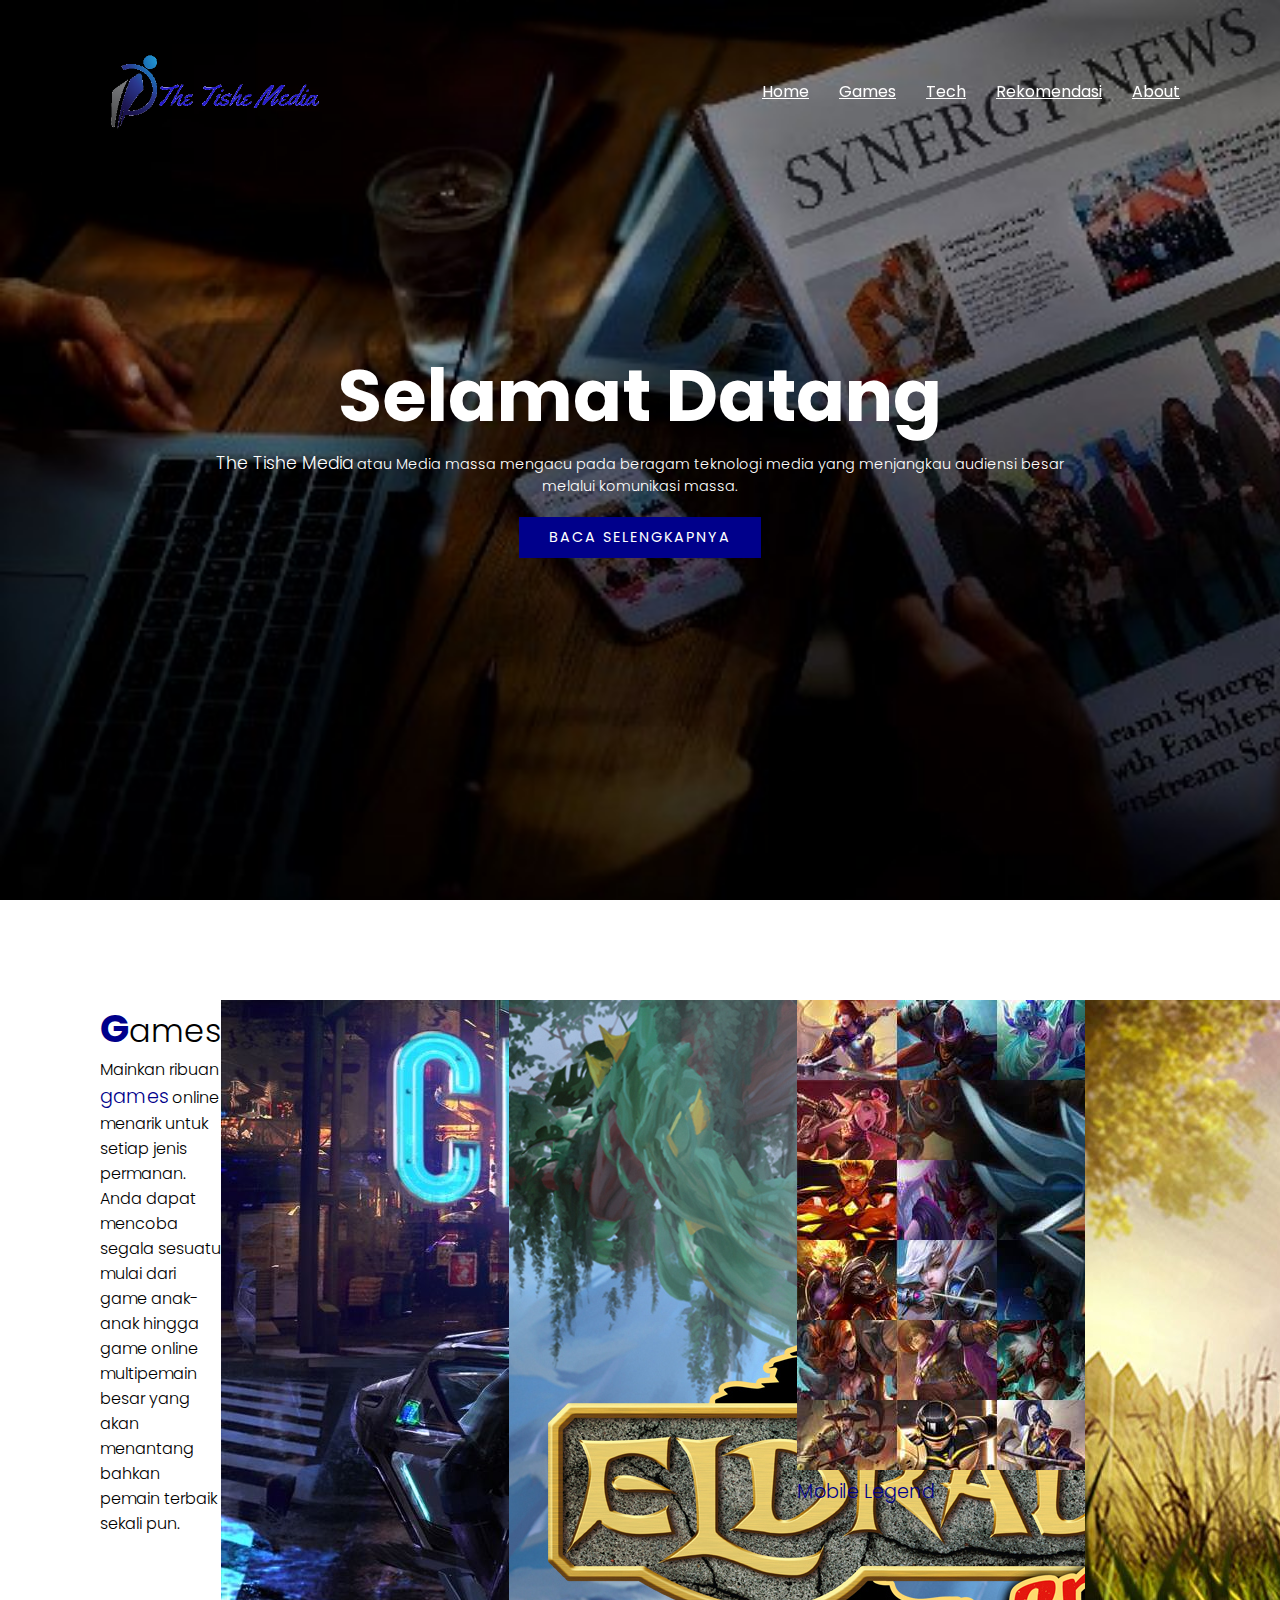
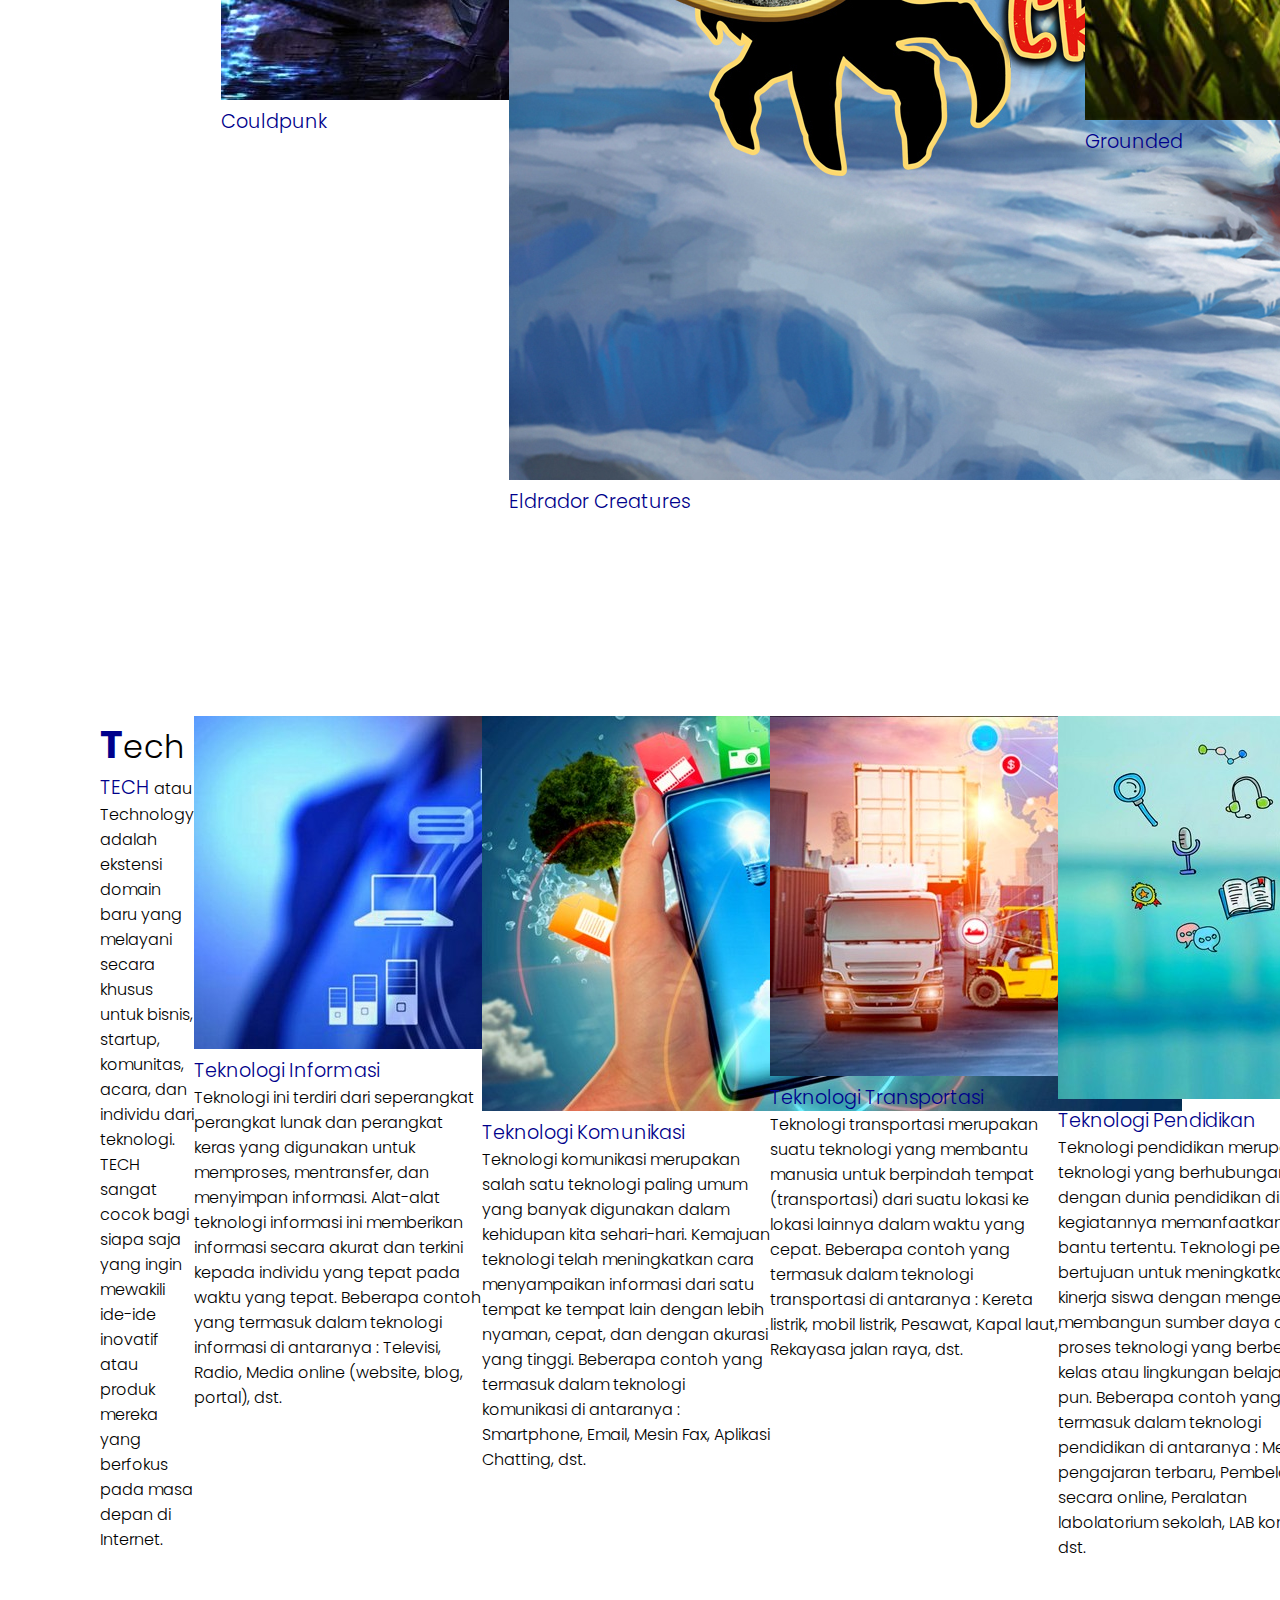
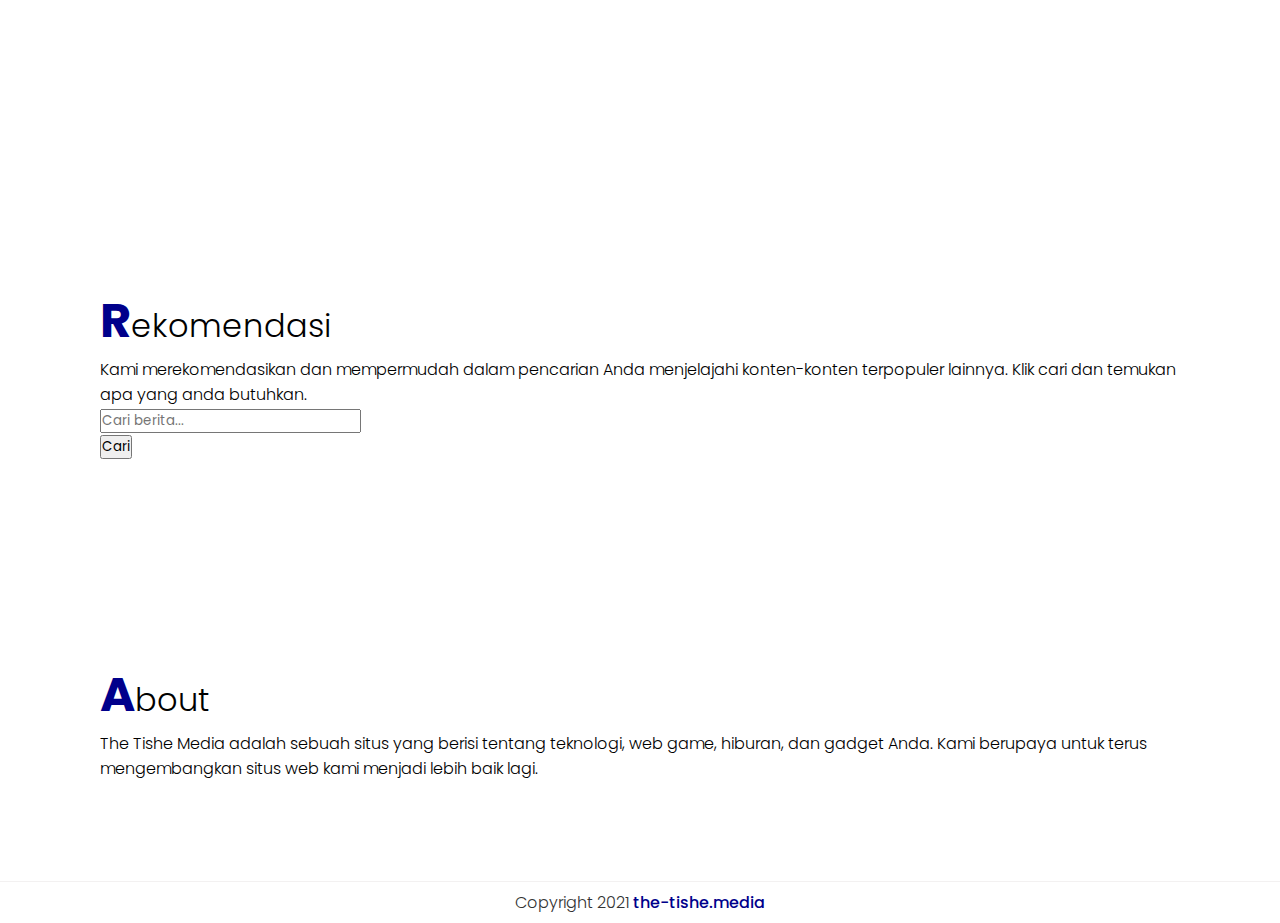
<file: index.html>
<!DOCTYPE html>
<html lang="en">
<head>
    <meta charset="UTF-8">
    <meta name="viewport" content="width=device-width, initial-scale=1.0">

    <!-- Bootstrap CSS -->
    <link rel="stylesheet" href="https://stackpath.bootstrapcdn.com/bootstrap/4.2.1/css/bootstrap.min.css" integrity="sha384-GJzZqFGwb1QTTN6wy59ffF1BuGJpLSa9DkKMp0DgiMDm4iYMj70gZWKYbI706tWS" crossorigin="anonymous">    
    <link rel="stylesheet" href="style.css">
    <title>the-tishe.media</title>
</head>
<body>
    <header>
        <a href="#" class="logo"> <img src="/img/logo.png" width="55%">
        <ul class="navigation">
            <a class="nav-item nav-link active" href="#banner">Home</a> 
            <a class="nav-item nav-link" href="#games">Games</a> 
            <a class="nav-item nav-link" href="#tech">Tech</a>
            <a class="nav-item nav-link" href="#rekomendasi">Rekomendasi</a>
            <a class="nav-item nav-link" href="#about">About</a>
        </a>
        </ul>
    </header>
    <selection class="banner" id="banner">
        <div class="content">
            <h2> Selamat Datang</h2>
            <p>
                <span>The Tishe Media</span> atau Media massa mengacu pada beragam teknologi media yang menjangkau audiensi besar melalui komunikasi massa.</p>
            <a href="#about" id="btn">Baca Selengkapnya</a>
        </div>
    </selection>

    <section class="games" id="games">
        <div class="container text-center">
            <div class="row" >
                <div class="text-center">
                <h2 class="titleText"><span>G</span>ames</h2>
                <p>Mainkan ribuan <span>games</span> online menarik untuk setiap jenis permanan. Anda dapat mencoba segala sesuatu mulai dari game anak-anak hingga game online multipemain besar yang akan menantang bahkan pemain terbaik sekali pun. </p></div>
                <div class="card m-4" style="width: 18rem;">
                    <img src="/img/cloudpunk.jpg" class="card-img-top" alt="...">
                    <div class="card-body">
                    <p class="card-text"><span>Couldpunk</span></p>
                    </div>
                </div>
                <div class="card m-4" style="width: 18rem;">
                    <img src="/img/eldrador.jpg" class="card-img-top" alt="...">
                    <div class="card-body">
                    <p class="card-text"><span>Eldrador Creatures</span></p>
                    </div>
                </div>
                <div class="card m-4" style="width: 18rem;">
                    <img src="/img/ml.jpg" class="card-img-top" alt="...">
                    <div class="card-body">
                    <p class="card-text"><span>Mobile Legend</span></p>
                    </div>
                </div>
                <div class="card m-4" style="width: 18rem;">
                    <img src="/img/Grounded.jpg" class="card-img-top" alt="...">
                    <div class="card-body">
                    <p class="card-text"><span>Grounded</span></p>
                    </div>
                </div>
                <div class="card m-4" style="width: 18rem;">
                    <img src="/img/pubg.jpg" class="card-img-top" alt="...">
                    <div class="card-body">
                    <p class="card-text"><span>Player Unknown's Battlegrounds (PUBG)</span></p>
                    </div>
                </div>
                <div class="card m-4" style="width: 18rem;">
                    <img src="/img/spellbreak.jpg" class="card-img-top" alt="...">
                    <div class="card-body">
                    <p class="card-text"><span>Spealbreak</span></p>
                    </div>
                </div>
                <div class="title">
                <a href="#" id="btn">View All</a>
            </div>
        </div>
        </div>
    </section>
    
    <section class="tech" id="tech">
        <div class="containier text-center">
            <div class="row">
                <div class="text-center">
                <h2 class="titleText"><span>T</span>ech</h2>
                    <p><span>TECH</span> atau Technology adalah ekstensi domain baru yang melayani secara khusus untuk bisnis, startup, komunitas, acara, dan individu dari teknologi. TECH sangat cocok bagi siapa saja yang ingin mewakili ide-ide inovatif atau produk mereka yang berfokus pada masa depan di Internet.</p></div>
                    <div class="card m-4" style="width: 18rem;">
                        <img src="/img/Teknologi-Informasi.jpg" class="card-img-top" alt="...">
                        <div class="card-body">
                        <p class="card-text"><span>Teknologi Informasi</span></p>
                        <p>Teknologi ini terdiri dari seperangkat perangkat lunak dan perangkat keras yang digunakan untuk memproses, mentransfer, dan menyimpan informasi. Alat-alat teknologi informasi ini memberikan informasi secara akurat dan terkini kepada individu yang tepat pada waktu yang tepat. Beberapa contoh yang termasuk dalam teknologi informasi di antaranya : Televisi, Radio, Media online (website, blog, portal), dst.</p>
                        </div>
                    </div>
                    <div class="card m-4" style="width: 18rem;">
                        <img src="/img/Teknologi-Komunikasi.jpg" class="card-img-top" alt="...">
                        <div class="card-body">
                        <p class="card-text"><span>Teknologi Komunikasi</span></p>
                        <p>Teknologi komunikasi merupakan salah satu teknologi paling umum yang banyak digunakan dalam kehidupan kita sehari-hari. Kemajuan teknologi telah meningkatkan cara menyampaikan informasi dari satu tempat ke tempat lain dengan lebih nyaman, cepat, dan dengan akurasi yang tinggi. Beberapa contoh yang termasuk dalam teknologi komunikasi di antaranya : Smartphone, Email, Mesin Fax, Aplikasi Chatting, dst.</p>
                        </div>
                    </div>
                    <div class="card m-4" style="width: 18rem;">
                        <img src="/img/Teknologi-Transportasi.jpg" class="card-img-top" alt="...">
                        <div class="card-body">
                        <p class="card-text"><span>Teknologi Transportasi</span></p>
                        <p>Teknologi transportasi merupakan suatu teknologi yang membantu manusia untuk berpindah tempat (transportasi) dari suatu lokasi ke lokasi lainnya dalam waktu yang cepat. Beberapa contoh yang termasuk dalam teknologi transportasi di antaranya : Kereta listrik, mobil listrik, Pesawat, Kapal laut, Rekayasa jalan raya, dst.</p>
                        </div>
                    </div>
                    <div class="card m-4" style="width: 18rem;">
                        <img src="/img/Teknologi-Pendidikan.jpg" class="card-img-top" alt="...">
                        <div class="card-body">
                        <p class="card-text"><span>Teknologi Pendidikan</span></p>
                        <p>Teknologi pendidikan merupakan teknologi yang berhubungan dengan dunia pendidikan dimana kegiatannya memanfaatkan alat bantu tertentu. Teknologi pendidikan bertujuan untuk meningkatkan kinerja siswa dengan mengelola dan membangun sumber daya dan proses teknologi yang berbeda di kelas atau lingkungan belajar apa pun.
                        Beberapa contoh yang termasuk dalam teknologi pendidikan di antaranya : Metode pengajaran terbaru, Pembelajaran secara online, Peralatan labolatorium sekolah, LAB komputer, dst.</p>
                        </div>
                    </div>
                    <div class="card m-4" style="width: 18rem;">
                        <img src="/img/Teknologi-Medis.jpg" class="card-img-top" alt="...">
                        <div class="card-body">
                        <p class="card-text"><span>Teknologi Medis</span></p>
                        <p>Teknologi Medis merupakan jenis teknologi yang paling efektif dan bermanfaat karena membantu meningkatkan dan memperpanjang kehidupan manusia. Teknologi medis adalah bidang yang luas di mana inovasi telah memainkan peran penting dalam memelihara kesehatan manusia dengan membantu mengurangi rasa sakit dan mempercepat proses pemulihan. Beberapa contoh produk yang termasuk dalam teknologi medis di antaranya : Tensimeter Termoter tubuh, Stetoskop, Alat suntik dan infus, Alat USG, Alat X-Ray, Aplikasi konsultasi, kesehatan, dst</p>
                        </div>
                    </div>
                    <div class="card m-4" style="width: 18rem;">
                        <img src="/img/Teknologi-Konstruksi.jpg" class="card-img-top" alt="...">
                        <div class="card-body">
                        <p class="card-text"><span>Teknologi Konstruksi</span></p>
                        <p>Teknologi konstruksi merupakan suatu teknologi yang berhubungan dengan struktur bangunan. Teknologi konstruksi ini terkait dengan peralatan dan metode yang digunakan untuk membangun sebuah bangunan, baik itu struktur dasar maupun tingkat lanjut. Beberapa yang termasuk dalam teknologi konstruksi di antaranya : Metode kerja konstruksi, Software untuk menggambar struktur (AutoCAD), Alat-alat berat (excavator, conveyor belt, compactor, dan lainnya).</p>
                        </div>
                    </div>
                    <div class="card m-4" style="width: 18rem;">
                        <img src="/img/Teknologi-Arsitektur.jpg" class="card-img-top" alt="...">
                        <div class="card-body">
                        <p class="card-text"><span>Teknologi Arsitektur</span></p>
                        <p>Teknologi Arsitektur merupakan komponen dari rekayasa bangunan dan arsitektur yang berhubungan dengan metode konstruksi, bahan bangunan, dan desain bangunan. Teknologi ini merupakan penerapan teknologi modern untuk mendesain bangunan, baik eksterior maupun interior. Beberapa yang termasuk dalam teknologi arsitektur, di antaranya : Teknik rekayasa, Ilmu bangunan, Pengembangan konsep atau desain bangunan, dst.</p>
                        </div>
                    </div>
                    <div class="card m-4" style="width: 18rem;">
                        <img src="/img/Teknologi-Agrikultur.jpg" class="card-img-top" alt="...">
                        <div class="card-body">
                        <p class="card-text"><span>Teknologi Agrikultur</span></p>
                        <p>Teknologi ini mengacu pada metode dan teknologi untuk mesin-mesin yang digunakan untuk pertanian. Jenis teknologi ini merupakan saah satu teknologi modern yang paling berpengaruh dan revolusioner dalam sejarah manusia. Dengan teknologi ini, pekerjaan yang sebelumnya dilakukan manusia dan hewan akhirnya dapat dikerjakan oleh mesin dan peralatan modern. Beberapa contoh teknologi pertanian yang diterapkan di Indonesia, di antaranya : Transplanter, Indo combine harvester, Mesin pemilah bibit unggul, Alat pengering kedelai, Instalasi pengolah limbah, dst.</p>
                        </div>
                    </div>
                    <div class="card m-4" style="width: 18rem;">
                        <img src="/img/Artificial-Intelligence.jpg" class="card-img-top" alt="...">
                        <div class="card-body">
                        <p class="card-text"><span>Artificial Intelligence</span></p>
                        <p>Artificial Intelligence (AI) merupakan sub-bidang ilmu komputer yang tujuannya bermuara pada pencapaian “kecerdasan yang ditunjukkan oleh mesin” berbeda dengan kecerdasan alami yang ditunjukkan oleh manusia dan hewan. Sebagai disiplin akademis, AI merangkul ide-ide dari berbagai disiplin ilmu, seperti; filsafat, matematika (termasuk logika, aljabar, teori komputasi, dan statistik), ekonomi, ilmu saraf, psikologi, komputer, teknik, dan teori kontrol. Berikut ini beberapa contoh teknologi AI yang ada di sekitar kita : Pengenalan suara yang dilakukan oleh mesin pencari Google, Asisten virtual (Siri, Google Now, dan Cortana), Fitur rekomendasi pada (Spotify, Pandora, dan Netflix), Pelayanan konsumen secara virtual yang terdapat pada situs e-commerce, dts.</p>
                        </div>
                    </div>
                    <div class="card m-4" style="width: 18rem;">
                        <img src="/img/Teknologi-di-Bidang-Bisnis.jpg" class="card-img-top" alt="...">
                        <div class="card-body">
                        <p class="card-text"><span>Teknologi di Bidang Bisnis</span></p>
                        <p>Teknologi di bidang bisnis merupakan penerapan sains, data, teknik, dan informasi, untuk tujuan terkait bisnis, misalnya upaya pencapaian tujuan organisasi atau ekonomi. Teknologi telah banyak membantu bisnis kecil dan UMKM dalam bersaing dengan perusahaan-perusahaan yang sudah mapan. Beberapa contoh teknologi di bidang bisnis, di antaranya : Pemasaran bisnis melalui internet (mesin pencari dan media sosial), Fitur transaksi online (internet banking, mobile banking, Payment gateway, dan lain-lain), Mesin EDC untuk keperluan transaksi dengan kartu debit dan kredit, dts.</p>
                        </div>
                    </div>
            </div>
        </div>
    </section>
    
    <section class="rekomendasi" id="rekomendasi">
        <div class="containier text-center">
            <h2 class="titleText"><span>R</span>ekomendasi</h2>
            <div class="content">
                <span class="big-circle"></span>
                <p>Kami merekomendasikan dan mempermudah dalam pencarian Anda menjelajahi konten-konten terpopuler lainnya. Klik cari dan temukan apa yang anda butuhkan.</p>
            </div>
            <div class="row mt-5 justify-content-center">
                <div class="col-md-4 text-center">
                    <div class="input-group my-3">
                        <input type="text" class="form-control" placeholder="Cari berita..." id="search-input">
                        <div class="input-group-append">
                          <button class="btn btn-dark" type="button" id="search-button">Cari</button>
                        </div>
                    </div>
                </div>
            </div>
            
            <div id="container" class="container mt-5 d-none">
                <div class="row" id="beritaTerbaru">
                </div>
            </div>
                </div>
                </section>

                <section class="about" id="about">
                    <div class="containier text-center">
                        <h2 class="titleText"><span>A</span>bout</h2>
                        <div class="content">
                        <span class="big-circle"></span>
                            <p><span>The Tishe Media</span> adalah sebuah situs yang berisi tentang teknologi, web game, hiburan, dan gadget Anda. Kami berupaya untuk terus mengembangkan situs web kami menjadi lebih baik lagi.</p>
                            </div>
                        </div>
                    </section>
    
                    <div class="copyrightText">
                        <p>Copyright 2021 <a href="#">the-tishe.media</a></p>
                    </div>
    <!-- jQuery first, then Popper.js, then Bootstrap JS -->
    <script src="https://code.jquery.com/jquery-3.6.0.min.js" integrity="sha256-/xUj+3OJU5yExlq6GSYGSHk7tPXikynS7ogEvDej/m4=" crossorigin="anonymous"></script>
    <script src="https://cdnjs.cloudflare.com/ajax/libs/popper.js/1.14.6/umd/popper.min.js" integrity="sha384-wHAiFfRlMFy6i5SRaxvfOCifBUQy1xHdJ/yoi7FRNXMRBu5WHdZYu1hA6ZOblgut" crossorigin="anonymous"></script>
    <script src="https://stackpath.bootstrapcdn.com/bootstrap/4.2.1/js/bootstrap.min.js" integrity="sha384-B0UglyR+jN6CkvvICOB2joaf5I4l3gm9GU6Hc1og6Ls7i6U/mkkaduKaBhlAXv9k" crossorigin="anonymous"></script>
    <script src="script.js"></script>
    <script type="text/javascript">
        window.addEventListener('scroll', function(){const header = document.querySelector('header');
        header.classList.toggle("sticky", window.scrollY >0)
        });
    </script>
    
</body>
</html>
</file>
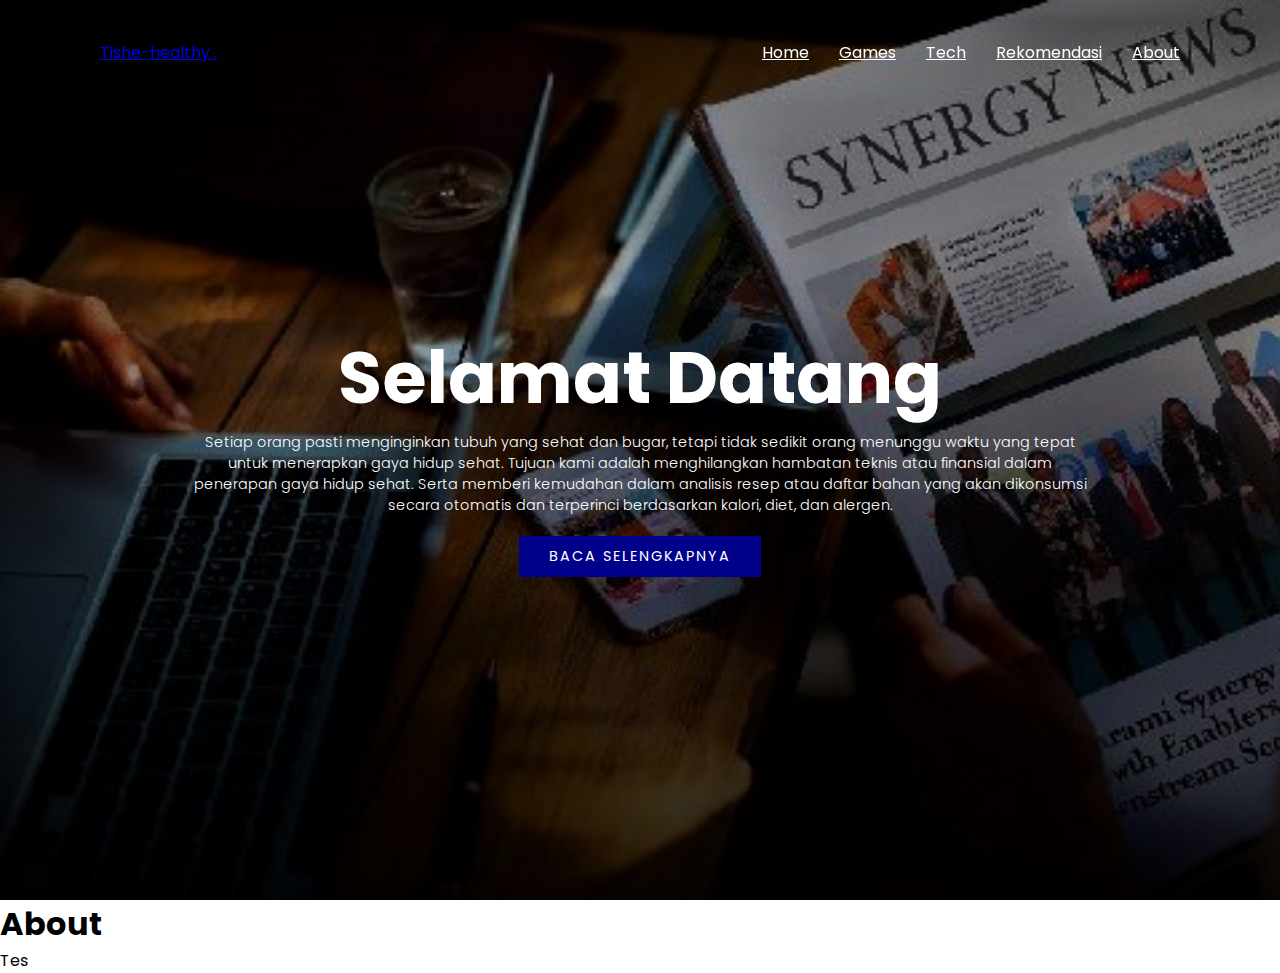
<file: about.html>
<!DOCTYPE html>
<html lang="en">
<head>
    <meta charset="UTF-8">
    <meta name="viewport" content="width=device-width, initial-scale=1.0">

    <!-- Bootstrap CSS -->
    <link rel="stylesheet" href="https://stackpath.bootstrapcdn.com/bootstrap/4.2.1/css/bootstrap.min.css" integrity="sha384-GJzZqFGwb1QTTN6wy59ffF1BuGJpLSa9DkKMp0DgiMDm4iYMj70gZWKYbI706tWS" crossorigin="anonymous">    
    <link rel="stylesheet" href="style.css">
    <title>Tishe-healthy</title>
</head>
<body>
    <header>
        <a href="#" class="logo"> Tishe-healthy <span>.</span></a>
        <ul class="navigation">
             <a class="nav-item nav-link " href="index.html">Home</a> 
            <a class="nav-item nav-link" href="games.html">Games</a> 
            <a class="nav-item nav-link" href="tech.html">Tech</a>
            <a class="nav-item nav-link" href="rekomendasi.html">Rekomendasi</a>
            <a class="nav-item nav-link" href="about.html active">About</a>
        </ul>
    </header>
    <selection class="banner" id="banner">
        <div class="content">
            <h2>Selamat Datang</h2>
            <p>Setiap orang pasti menginginkan tubuh yang sehat dan bugar, tetapi tidak sedikit orang menunggu waktu yang tepat untuk menerapkan gaya hidup sehat. Tujuan kami adalah menghilangkan hambatan teknis atau finansial dalam penerapan gaya hidup sehat. Serta memberi kemudahan dalam analisis resep atau daftar bahan yang akan dikonsumsi
                secara otomatis dan terperinci berdasarkan kalori, diet, dan alergen.</p>
            <a href="#about" id="btn">Baca Selengkapnya</a>
        </div>
    </div>
    </selection>
    
   <div id="container" class="container mt-5">
        <h1 class="text-center mb-3">About</h1>
        <div class="row" id="about">
            Tes 
        </div>
    </div>
    <!-- jQuery first, then Popper.js, then Bootstrap JS -->
    <script src="https://code.jquery.com/jquery-3.6.0.min.js" integrity="sha256-/xUj+3OJU5yExlq6GSYGSHk7tPXikynS7ogEvDej/m4=" crossorigin="anonymous"></script>
    <script src="https://cdnjs.cloudflare.com/ajax/libs/popper.js/1.14.6/umd/popper.min.js" integrity="sha384-wHAiFfRlMFy6i5SRaxvfOCifBUQy1xHdJ/yoi7FRNXMRBu5WHdZYu1hA6ZOblgut" crossorigin="anonymous"></script>
    <script src="https://stackpath.bootstrapcdn.com/bootstrap/4.2.1/js/bootstrap.min.js" integrity="sha384-B0UglyR+jN6CkvvICOB2joaf5I4l3gm9GU6Hc1og6Ls7i6U/mkkaduKaBhlAXv9k" crossorigin="anonymous"></script>
    <script src="script.js"></script>
    <script type="text/javascript">
        window.addEventListener('scroll', function(){const header = document.querySelector('header');
        header.classList.toggle("sticky", window.scrollY >0)
        });
    </script>
    
</body>
</html>
</file>
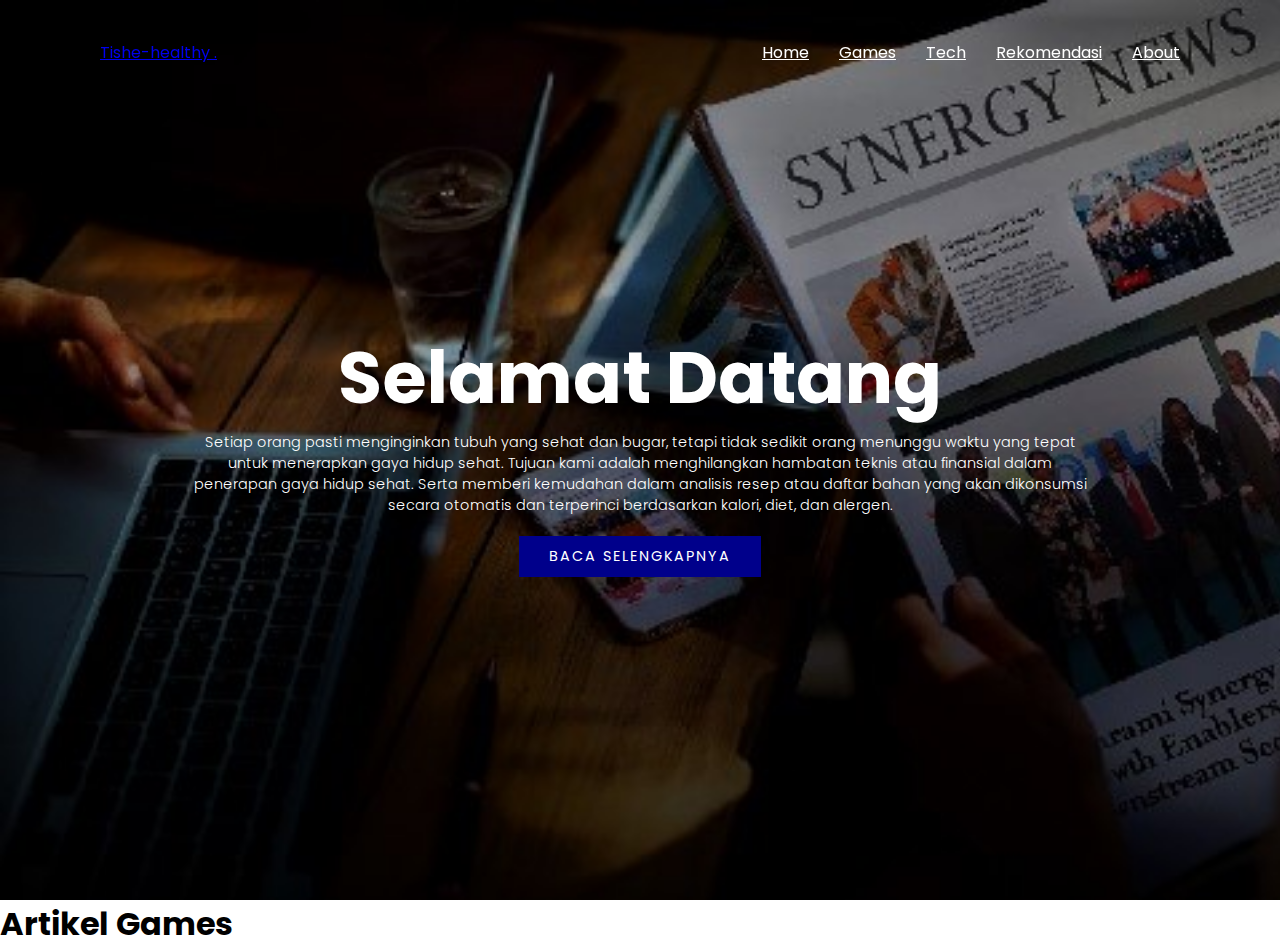
<file: games.html>
<!DOCTYPE html>
<html lang="en">
<head>
    <meta charset="UTF-8">
    <meta name="viewport" content="width=device-width, initial-scale=1.0">

    <!-- Bootstrap CSS -->
    <link rel="stylesheet" href="https://stackpath.bootstrapcdn.com/bootstrap/4.2.1/css/bootstrap.min.css" integrity="sha384-GJzZqFGwb1QTTN6wy59ffF1BuGJpLSa9DkKMp0DgiMDm4iYMj70gZWKYbI706tWS" crossorigin="anonymous">    
    <link rel="stylesheet" href="style.css">
    <title>Tishe-healthy</title>
</head>
<body>
    <header>
        <a href="#" class="logo"> Tishe-healthy <span>.</span></a>
        <ul class="navigation">
             <a class="nav-item nav-link " href="index.html">Home</a> 
            <a class="nav-item nav-link" href="games.html">Games</a> 
            <a class="nav-item nav-link" href="tech.html">Tech</a>
            <a class="nav-item nav-link" href="rekomendasi.html">Rekomendasi</a>
            <a class="nav-item nav-link" href="about.html active">About</a>
        </ul>
    </header>
    <selection class="banner" id="banner">
        <div class="content">
            <h2>Selamat Datang</h2>
            <p>Setiap orang pasti menginginkan tubuh yang sehat dan bugar, tetapi tidak sedikit orang menunggu waktu yang tepat untuk menerapkan gaya hidup sehat. Tujuan kami adalah menghilangkan hambatan teknis atau finansial dalam penerapan gaya hidup sehat. Serta memberi kemudahan dalam analisis resep atau daftar bahan yang akan dikonsumsi
                secara otomatis dan terperinci berdasarkan kalori, diet, dan alergen.</p>
            <a href="#about" id="btn">Baca Selengkapnya</a>
        </div>
    </div>
    </selection>
    
    <div id="container" class="container mt-5 d-none">
        <h1 class="text-center mb-3">Artikel Games</h1>
        <div class="row" id="artikelGames">
        </div>
    </div>

    <!-- jQuery first, then Popper.js, then Bootstrap JS -->
    <script src="https://code.jquery.com/jquery-3.6.0.min.js" integrity="sha256-/xUj+3OJU5yExlq6GSYGSHk7tPXikynS7ogEvDej/m4=" crossorigin="anonymous"></script>
    <script src="https://cdnjs.cloudflare.com/ajax/libs/popper.js/1.14.6/umd/popper.min.js" integrity="sha384-wHAiFfRlMFy6i5SRaxvfOCifBUQy1xHdJ/yoi7FRNXMRBu5WHdZYu1hA6ZOblgut" crossorigin="anonymous"></script>
    <script src="https://stackpath.bootstrapcdn.com/bootstrap/4.2.1/js/bootstrap.min.js" integrity="sha384-B0UglyR+jN6CkvvICOB2joaf5I4l3gm9GU6Hc1og6Ls7i6U/mkkaduKaBhlAXv9k" crossorigin="anonymous"></script>
    <script src="script.js"></script>
    <script>artikelGames()
container.classList.remove('d-none')</script>
    <script type="text/javascript">
        window.addEventListener('scroll', function(){const header = document.querySelector('header');
        header.classList.toggle("sticky", window.scrollY >0)
        });
    </script>
    
</body>
</html>
</file>
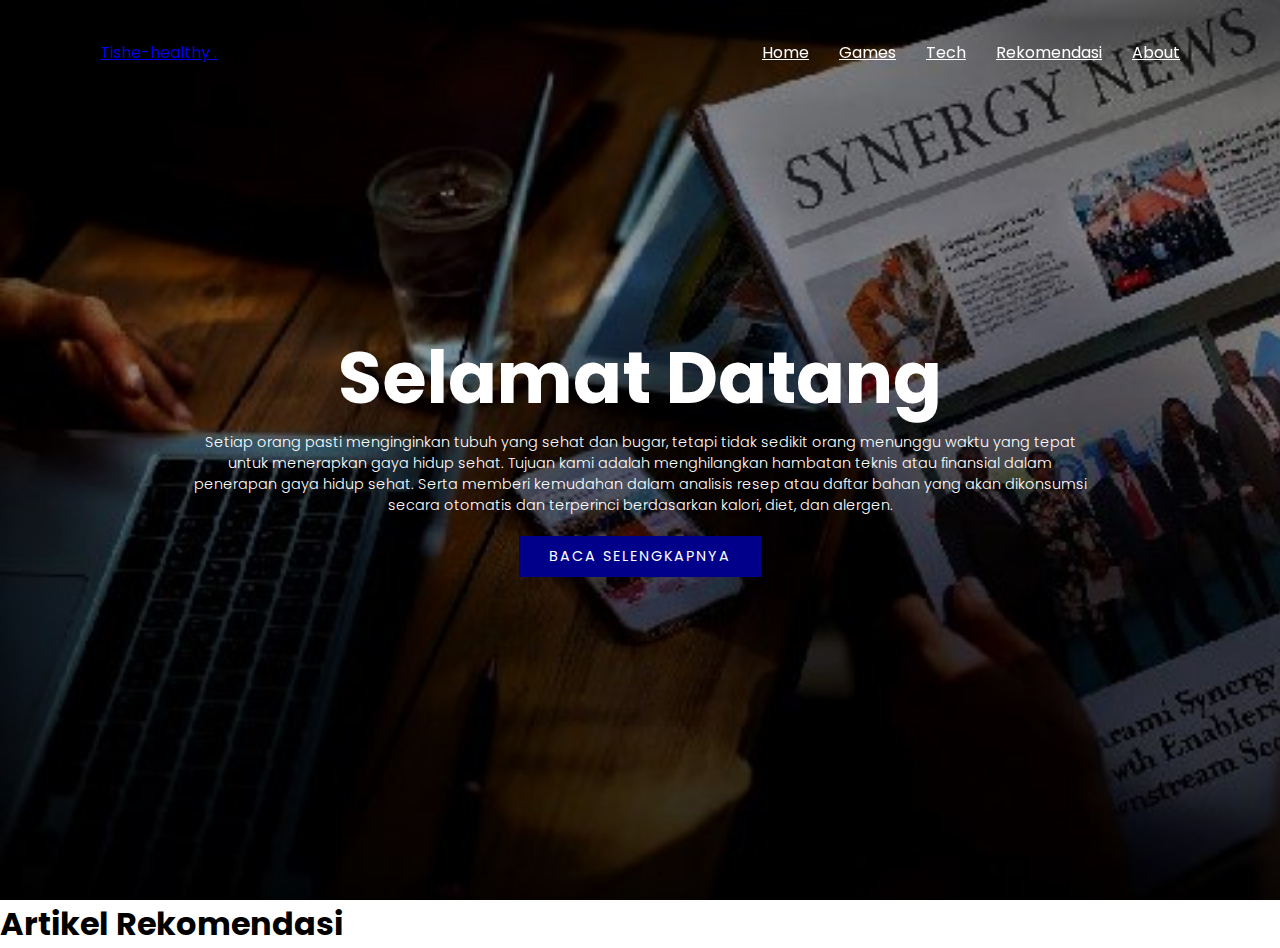
<file: rekomendasi.html>
<!DOCTYPE html>
<html lang="en">
<head>
    <meta charset="UTF-8">
    <meta name="viewport" content="width=device-width, initial-scale=1.0">

    <!-- Bootstrap CSS -->
    <link rel="stylesheet" href="https://stackpath.bootstrapcdn.com/bootstrap/4.2.1/css/bootstrap.min.css" integrity="sha384-GJzZqFGwb1QTTN6wy59ffF1BuGJpLSa9DkKMp0DgiMDm4iYMj70gZWKYbI706tWS" crossorigin="anonymous">    
    <link rel="stylesheet" href="style.css">
    <title>Tishe-healthy</title>
</head>
<body>
    <header>
        <a href="#" class="logo"> Tishe-healthy <span>.</span></a>
        <ul class="navigation">
             <a class="nav-item nav-link " href="index.html">Home</a> 
            <a class="nav-item nav-link" href="games.html">Games</a> 
            <a class="nav-item nav-link" href="tech.html">Tech</a>
            <a class="nav-item nav-link" href="rekomendasi.html">Rekomendasi</a>
            <a class="nav-item nav-link" href="about.html active">About</a>
        </ul>
    </header>
    <selection class="banner" id="banner">
        <div class="content">
            <h2>Selamat Datang</h2>
            <p>Setiap orang pasti menginginkan tubuh yang sehat dan bugar, tetapi tidak sedikit orang menunggu waktu yang tepat untuk menerapkan gaya hidup sehat. Tujuan kami adalah menghilangkan hambatan teknis atau finansial dalam penerapan gaya hidup sehat. Serta memberi kemudahan dalam analisis resep atau daftar bahan yang akan dikonsumsi
                secara otomatis dan terperinci berdasarkan kalori, diet, dan alergen.</p>
            <a href="#about" id="btn">Baca Selengkapnya</a>
        </div>
    </div>
    </selection>
    
    <div id="container" class="container mt-5 d-none">
        <h1 class="text-center mb-3">Artikel Rekomendasi</h1>
        <div class="row" id="rekomendasi">
        </div>
    </div>

    <!-- jQuery first, then Popper.js, then Bootstrap JS -->
    <script src="https://code.jquery.com/jquery-3.6.0.min.js" integrity="sha256-/xUj+3OJU5yExlq6GSYGSHk7tPXikynS7ogEvDej/m4=" crossorigin="anonymous"></script>
    <script src="https://cdnjs.cloudflare.com/ajax/libs/popper.js/1.14.6/umd/popper.min.js" integrity="sha384-wHAiFfRlMFy6i5SRaxvfOCifBUQy1xHdJ/yoi7FRNXMRBu5WHdZYu1hA6ZOblgut" crossorigin="anonymous"></script>
    <script src="https://stackpath.bootstrapcdn.com/bootstrap/4.2.1/js/bootstrap.min.js" integrity="sha384-B0UglyR+jN6CkvvICOB2joaf5I4l3gm9GU6Hc1og6Ls7i6U/mkkaduKaBhlAXv9k" crossorigin="anonymous"></script>
    <script src="script.js"></script>
    <script>rekomendasi()
    container.classList.remove('d-none')</script>
    <script type="text/javascript">
        window.addEventListener('scroll', function(){const header = document.querySelector('header');
        header.classList.toggle("sticky", window.scrollY >0)
        });
    </script>
    
</body>
</html>
</file>
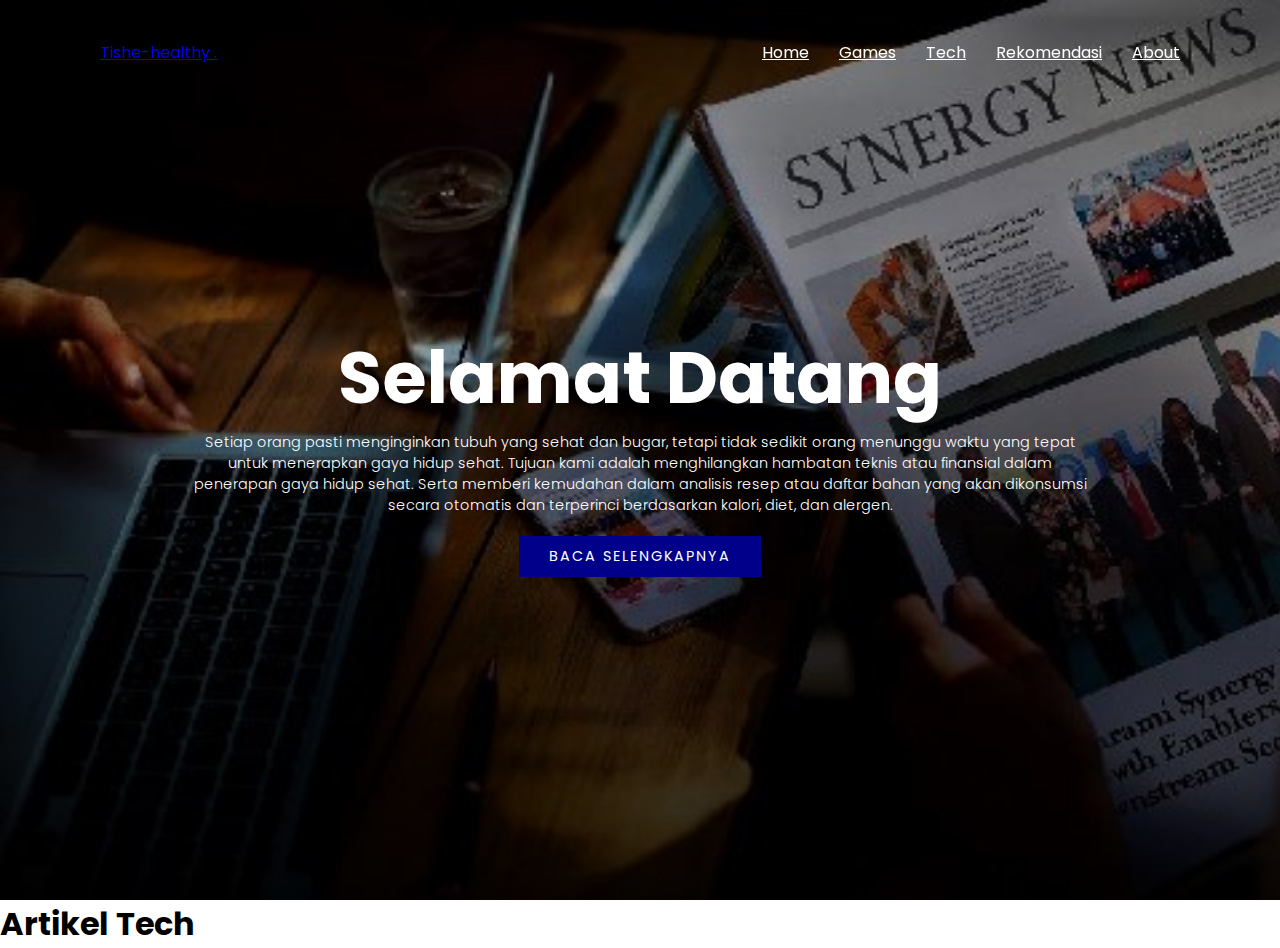
<file: tech.html>
<!DOCTYPE html>
<html lang="en">
<head>
    <meta charset="UTF-8">
    <meta name="viewport" content="width=device-width, initial-scale=1.0">

    <!-- Bootstrap CSS -->
    <link rel="stylesheet" href="https://stackpath.bootstrapcdn.com/bootstrap/4.2.1/css/bootstrap.min.css" integrity="sha384-GJzZqFGwb1QTTN6wy59ffF1BuGJpLSa9DkKMp0DgiMDm4iYMj70gZWKYbI706tWS" crossorigin="anonymous">    
    <link rel="stylesheet" href="style.css">
    <title>Tishe-healthy</title>
</head>
<body>
    <header>
        <a href="#" class="logo"> Tishe-healthy <span>.</span></a>
        <ul class="navigation">
             <a class="nav-item nav-link " href="index.html">Home</a> 
            <a class="nav-item nav-link" href="games.html">Games</a> 
            <a class="nav-item nav-link" href="tech.html">Tech</a>
            <a class="nav-item nav-link" href="rekomendasi.html">Rekomendasi</a>
            <a class="nav-item nav-link" href="about.html active">About</a>
        </ul>
    </header>
    <selection class="banner" id="banner">
        <div class="content">
            <h2>Selamat Datang</h2>
            <p>Setiap orang pasti menginginkan tubuh yang sehat dan bugar, tetapi tidak sedikit orang menunggu waktu yang tepat untuk menerapkan gaya hidup sehat. Tujuan kami adalah menghilangkan hambatan teknis atau finansial dalam penerapan gaya hidup sehat. Serta memberi kemudahan dalam analisis resep atau daftar bahan yang akan dikonsumsi
                secara otomatis dan terperinci berdasarkan kalori, diet, dan alergen.</p>
            <a href="#about" id="btn">Baca Selengkapnya</a>
        </div>
    </div>
    </selection>
    
    <div id="container" class="container mt-5 d-none">
        <h1 class="text-center mb-3">Artikel Tech</h1>
        <div class="row" id="artikelTech">
        </div>
    </div>

    <!-- jQuery first, then Popper.js, then Bootstrap JS -->
    <script src="https://code.jquery.com/jquery-3.6.0.min.js" integrity="sha256-/xUj+3OJU5yExlq6GSYGSHk7tPXikynS7ogEvDej/m4=" crossorigin="anonymous"></script>
    <script src="https://cdnjs.cloudflare.com/ajax/libs/popper.js/1.14.6/umd/popper.min.js" integrity="sha384-wHAiFfRlMFy6i5SRaxvfOCifBUQy1xHdJ/yoi7FRNXMRBu5WHdZYu1hA6ZOblgut" crossorigin="anonymous"></script>
    <script src="https://stackpath.bootstrapcdn.com/bootstrap/4.2.1/js/bootstrap.min.js" integrity="sha384-B0UglyR+jN6CkvvICOB2joaf5I4l3gm9GU6Hc1og6Ls7i6U/mkkaduKaBhlAXv9k" crossorigin="anonymous"></script>
    <script src="script.js"></script>
    <script>artikelTech()
container.classList.remove('d-none')</script>
    <script type="text/javascript">
        window.addEventListener('scroll', function(){const header = document.querySelector('header');
        header.classList.toggle("sticky", window.scrollY >0)
        });
    </script>
    
</body>
</html>
</file>
<file: style.css>
@import url('https://fonts.googleapis.com/css?family=Poppins:200,300,400,500,600,700,800,900&display-swap');
*
{
    margin: 0;
    padding: 0;
    box-sizing: border-box;
    font-family: 'Poppins', sans-serif;
    scroll-behavior: smooth;
}
p
{
    font-weight: 300;
    color: black;
}
.banner
{
    position: relative;
    width: 100%;
    min-height: 100vh;
    display: flex;
    justify-content: center;
    align-items: center;
    background: url(img/media.jpg);
    background-size: cover;
}
.banner .content
{
    max-width: 900px;
    text-align: center;
    font-size: 90%;
}
.banner .content h2
{
    font-size: 5em;
    color : white;
}

.banner .content p
{
    font-size: 1em;
    color: white;
}
.banner .content p span{
    color: darkblue;
}
#btn
{
    font-size: 1em;
    color: white;
    background: darkblue;
    display: inline-block;
    padding: 10px 30px;
    margin-top: 20px;
    text-transform: uppercase;
    text-decoration: none;
    letter-spacing: 2px;
    transition: 0.5s;
}
#btn:hover
{
    letter-spacing: 6px;
}
header
{
    position: fixed;
    top: 0;
    left: 0;
    width: 100%;
    padding: 40px 100px;
    z-index: 10000;
    display: flex;
    justify-content: space-between;
    align-items: center;
    transition: 0.5s;
}
header.sticky
{
    background: white;
    padding: 10px 100px;
    box-shadow: 0 5px 20px rgba(0, 0, 0, 05);
}
header .navigation
{
    position: relative;
    display: flex;
}
header.sticky .navigation a{
    color: darkblue;
    list-style: none;
}

header .navigation a
{
    color: white;
    list-style: none;
    margin-left: 30px;
}
section
{
    padding: 100px;
}
.row
{
    position: relative;
    width: 100%;
    display: flex;
    justify-content: space-between;
}
.row .col50
{
    position: relative;
    width: 48%;
}
.titleText
{
    color: black;
    font-size: 2em;
    font-weight: 300;
}
.titleText span
{
    color: darkblue;
    font-size: 1.5em;
    font-weight: 700;
}
.row .col50 .imgBx
{
    position: relative;
    width: 100%;
    height: 100%;
}
.row .col50 .imgBx img
{
    position: absolute;
    top: 0;
    left: 0;
    width: 100%;
    height: 100%;
    object-fit: cover;
}
.banner .content p span{
    color: white;
    font-size: 120%;
}
.container .form p{
    position: relative;
    width: 100%;
    min-height: 100vh;
    padding: 2rem;
    background-color: white;
    overflow: hidden;
    display: flex;
    align-items: center;
    justify-content: center;
  }
  .form {
    width: 100%;
    max-width: 820px;
    background-color: white;
    border-radius: 10px;
    box-shadow: 0 0 20px 1px rgba(0, 0, 0, 0.1);
    z-index: 1000;
    overflow: hidden;
    display: flexbox;
    position: static;
    grid-template-columns: repeat(2, 1fr);
  }

  form {
    padding: 2.3rem 2.2rem;
    z-index: 10;
    overflow: hidden;
    position: relative;
  }

  .input-container {
    position: relative;
    margin: 1rem 0;
  }
  .input {
    width: 100%;
    outline: none;
    border: 2px solid white;
    background: none;
    padding: 0.6rem 1.2rem;
    color: white;
    font-weight: 500;
    font-size: 0.95rem;
    letter-spacing: 0.5px;
    border-radius: 25px;
    transition: 0.3s;
  }  
.title{
    width: 100%;
    display: flex;
    justify-content: center;
    align-items: center;
    flex-direction: column;
}
.games .row span{
    color: darkblue;
    width: 5%;
    font-size: 120%;
}
.tech .row span{
    color: darkblue;
    width: 5%;
    font-size: 120%;
}
.copyrightText{
    padding: 8px 40px;
    border-top: 1px solid rgba(133, 121, 121, 0.1);
    text-align: center
}
.copyrightText p{
    color: #333;
}
.copyrightText a{
    color: darkblue;
    font-weight: 500;
    text-decoration: none;
}
</file>
